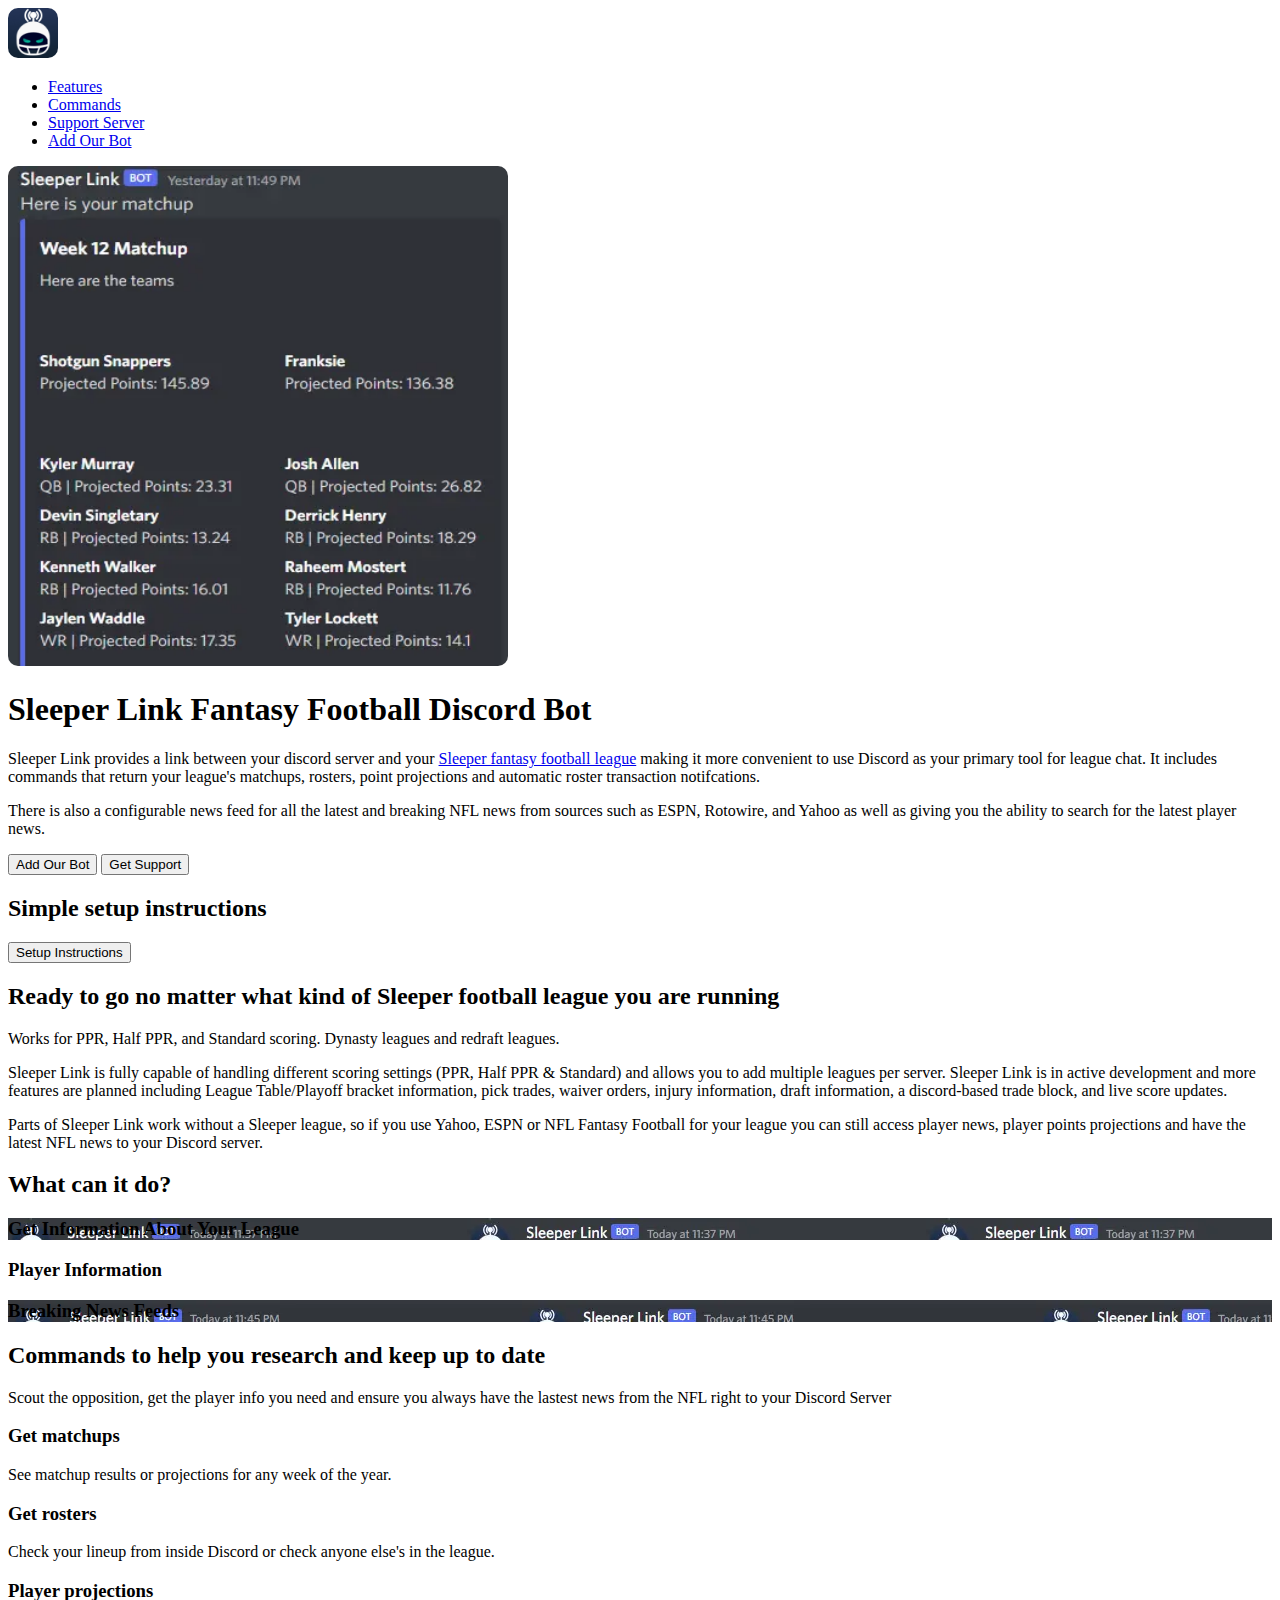
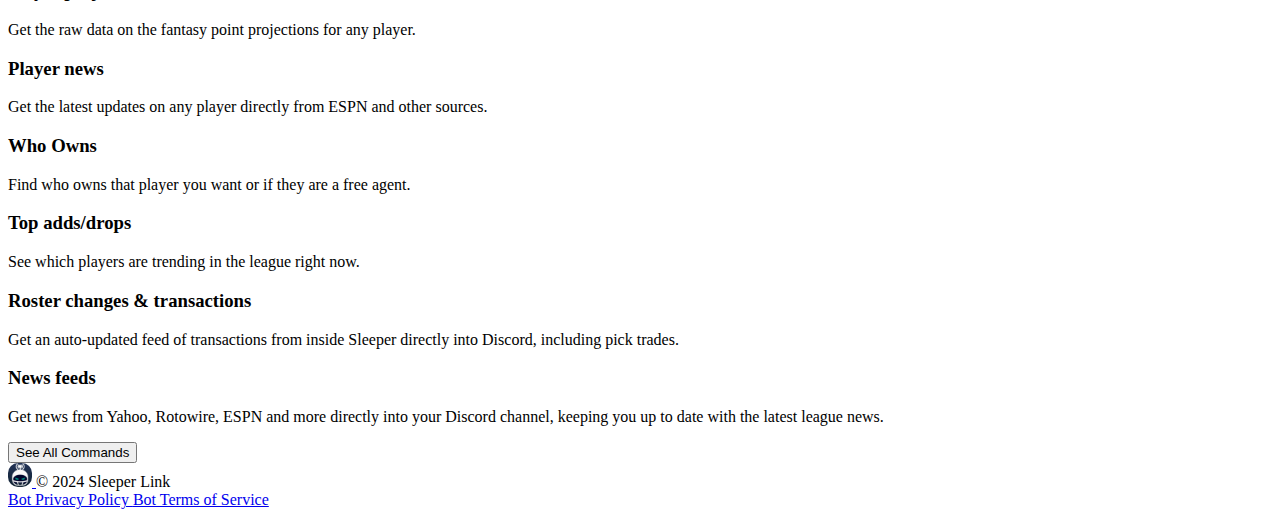
<file: index.html>
<!doctype html>
<html lang="en">

<head>
    <meta charset="utf-8">
    <meta name="viewport" content="width=device-width, initial-scale=1">
    <link rel="canonical" href="https://evildrporkchop.github.io/SleeperLink/" />
    <title>Sleeper Link | Discord Bot For Your Sleeper League</title>
    <meta name="description"
        content="A Discord Bot that helps you get all the information you need from Sleeper Fantasy Football directly into your Discord Server">
    <link rel="icon" type="image/x-icon" href="/assets/images/logo.webp">
    <!-- CSS only -->
    <link href="https://cdn.jsdelivr.net/npm/bootstrap@5.2.3/dist/css/bootstrap.min.css" rel="stylesheet"
        integrity="sha384-rbsA2VBKQhggwzxH7pPCaAqO46MgnOM80zW1RWuH61DGLwZJEdK2Kadq2F9CUG65" crossorigin="anonymous">
    <link href="assets/css/main.css" rel="stylesheet">
    <!-- Google tag (gtag.js) -->
    <script async src="https://www.googletagmanager.com/gtag/js?id=G-PX6PF5WV4D"></script>
    <script>
        window.dataLayer = window.dataLayer || [];
        function gtag() { dataLayer.push(arguments); }
        gtag('js', new Date());

        gtag('config', 'G-PX6PF5WV4D');
    </script>
</head>

<body>
    <main>
        <div class="container col-xxl-8 px-4 py-5">
            <header class="d-flex flex-wrap justify-content-center py-3 mb-4 border-bottom">
                <a href="/" class="d-flex align-items-center mb-3 mb-md-0 me-md-auto text-dark text-decoration-none">
                    <img width="50" height="50" class="custom-border-radius" src="assets/images/logo.webp"></img>
                </a>

                <ul class="nav nav-pills">
                    <li class="nav-item"><a href="#features" class="nav-link">Features</a></li>
                    <li class="nav-item"><a href="/commands.html" class="nav-link">Commands</a></li>
                    <li class="nav-item"><a href="https://discord.gg/FepsA6SgUT" class="nav-link">Support Server</a>
                    </li>
                    <li class="nav-item"><a
                            href="https://discord.com/api/oauth2/authorize?client_id=1043588265372024922&permissions=535261346880&scope=bot%20applications.commands"
                            class="nav-link active" aria-current="page">Add Our Bot</a></li>
                </ul>
            </header>
        </div>
        <!--Hero-->
        <div class="container col-xxl-8 px-4 py-5">
            <div class="row flex-lg-row-reverse align-items-center g-5 py-5">
                <div class="col-10 col-sm-8 col-lg-6">
                    <img src="assets/images/matchup_short.webp"
                        class="custom-border-radius d-block mx-lg-auto img-fluid" alt="Bootstrap Themes" width="500"
                        height="500">
                </div>
                <div class="col-lg-6">
                    <h1 class="display-5 fw-bold lh-1 mb-3">Sleeper Link Fantasy Football Discord Bot</h1>
                    <p class="lead">Sleeper Link provides a link between your discord server and your <a
                            href="https://sleeper.com/">Sleeper
                            fantasy football league</a> making it more convenient to use Discord as your primary tool
                        for
                        league chat. It includes commands
                        that return your league's matchups, rosters, point projections and automatic roster
                        transaction notifcations.</p>
                    <p class="lead">
                        There is also a configurable news feed for all the latest and breaking NFL news from sources
                        such as ESPN,
                        Rotowire, and Yahoo as
                        well as giving you the ability to search for the latest player news.</p>
                    <div class="d-grid gap-2 d-md-flex justify-content-md-start">
                        <a target="_blank"
                            href="https://discord.com/api/oauth2/authorize?client_id=1043588265372024922&permissions=535261346880&scope=bot%20applications.commands"><button
                                type="button" class="btn btn-primary btn-lg px-4 me-md-2">Add Our Bot</button></a>
                        <a target="_blank" href="https://discord.gg/FepsA6SgUT"><button type="button"
                                class="btn btn-outline-secondary btn-lg px-4">Get Support</button></a>
                    </div>
                </div>
            </div>
        </div>
        <div class="px-4 text-center">
            <div class="row flex-lg-row-reverse align-items-center g-5 py-5">
                <h2>Simple setup instructions</h2>
                <a target="_blank" href="https://github.com/EvilDrPorkChop/SleeperLink"><button type="button"
                        class="btn btn-outline-secondary btn-lg px-4">Setup Instructions</button></a>
            </div>
        </div>
        <div class="px-4 text-center border-bottom">
            <div class="col-lg-6 mx-auto">
                <h2 class="fw-bold lh-1 mb-3">Ready to go no matter what kind of Sleeper football league you
                    are running</h2>
                <p class="fw-bold mb-3">Works for PPR, Half PPR, and Standard scoring. Dynasty leagues and redraft
                    leagues.</p4>
                <p class="lead mb-4">
                    Sleeper Link is fully capable of handling different scoring settings (PPR, Half PPR & Standard) and
                    allows you to add multiple leagues per server.



                    Sleeper Link is in active development and more features are planned including League
                    Table/Playoff bracket information,
                    pick trades, waiver orders, injury information, draft information, a discord-based trade block,
                    and live score updates.</p>
                <p class="lead mb-4">Parts of Sleeper Link work without a Sleeper league, so if you use Yahoo, ESPN or
                    NFL Fantasy Football for your league you can still access player news, player points projections and
                    have the latest NFL news to your Discord server.</p>
            </div>
        </div>
        <!--Cards-->
        <div class="container px-4 py-5" id="features">
            <h2 class="pb-2 border-bottom">What can it do?</h2>

            <div class="row row-cols-1 row-cols-lg-3 align-items-stretch g-4 py-5">
                <div class="col">
                    <div class="card card-cover h-100 overflow-hidden bg-overlay text-bg-dark rounded-4 shadow-lg"
                        style="background-image: url('assets/images/matchups.webp');">
                        <div class="d-flex flex-column h-100 p-5 pb-3 text-white text-shadow-1">
                            <h3 class="pt-5 mt-5 mb-4 display-6 lh-1 fw-bold">Get Information About Your League
                            </h3>
                        </div>
                    </div>
                </div>

                <div class="col">
                    <div class="card card-cover h-100 overflow-hidden bg-overlay text-bg-dark rounded-4 shadow-lg"
                        style="background-image: url('assets/images/3918298.webp');">
                        <div class="d-flex flex-column h-100 p-5 pb-3 text-white text-shadow-1">
                            <h3 class="pt-5 mt-5 mb-4 display-6 lh-1 fw-bold">Player Information
                            </h3>
                        </div>
                    </div>
                </div>

                <div class="col">
                    <div class="card card-cover h-100 overflow-hidden bg-overlay text-bg-dark rounded-4 shadow-lg"
                        style="background-image: url('assets/images/News.webp');">
                        <div class="d-flex flex-column h-100 p-5 pb-3 text-shadow-1">
                            <h3 class="pt-5 mt-5 mb-4 display-6 lh-1 fw-bold">Breaking News Feeds</h3>
                        </div>
                    </div>
                </div>
            </div>
        </div>
        <!--Features Grid-->

        <div class="container px-4 py-5" id="icon-grid">
            <h2 class="pb-2 border-bottom">Commands to help you research and keep up to date</h2>
            <p>Scout the opposition, get the player info you need and ensure you always have the lastest news from the
                NFL right to your Discord Server</p>

            <div class="row row-cols-1 row-cols-sm-2 row-cols-md-3 row-cols-lg-4 g-4 py-5">
                <div class="col d-flex align-items-start">
                    <div>
                        <h3 class="fw-bold mb-0 fs-4">Get matchups</h3>
                        <p>See matchup results or projections for any week of the year.</p>
                    </div>
                </div>
                <div class="col d-flex align-items-start">
                    <div>
                        <h3 class="fw-bold mb-0 fs-4">Get rosters</h3>
                        <p>Check your lineup from inside Discord or check anyone else's in the league.</p>
                    </div>
                </div>
                <div class="col d-flex align-items-start">
                    <div>
                        <h3 class="fw-bold mb-0 fs-4">Player projections</h3>
                        <p>Get the raw data on the fantasy point projections for any player.</p>
                    </div>
                </div>
                <div class="col d-flex align-items-start">
                    <div>
                        <h3 class="fw-bold mb-0 fs-4">Player news</h3>
                        <p>Get the latest updates on any player directly from ESPN and other sources.</p>
                    </div>
                </div>
                <div class="col d-flex align-items-start">
                    <div>
                        <h3 class="fw-bold mb-0 fs-4">Who Owns</h3>
                        <p>Find who owns that player you want or if they are a free agent.
                        </p>
                    </div>
                </div>
                <div class="col d-flex align-items-start">
                    <div>
                        <h3 class="fw-bold mb-0 fs-4">Top adds/drops</h3>
                        <p>See which players are trending in the league right now.</p>
                    </div>
                </div>
                <div class="col d-flex align-items-start">
                    <div>
                        <h3 class="fw-bold mb-0 fs-4">Roster changes & transactions</h3>
                        <p>Get an auto-updated feed of transactions from inside Sleeper directly into Discord, including
                            pick trades.</p>
                    </div>
                </div>
                <div class="col d-flex align-items-start">
                    <div>
                        <h3 class="fw-bold mb-0 fs-4">News feeds</h3>
                        <p>Get news from Yahoo, Rotowire, ESPN and more directly into your Discord channel, keeping you
                            up to date with the latest league news.</p>
                    </div>
                </div>
            </div>
            <div class="">
            <a href="/commands.html"><button
                    type="button" class="btn btn-primary btn-lg px-4 me-md-2">See All Commands</button></a>
            </div>
        </div>
        <!--Support Block-->
<!--         <div class="container px-4 py-5" id="donate">
            <h2 class="pb-2 border-bottom">Support The Bot</h2>

            <div class="row row-cols-1 row-cols-md-2 align-items-md-center g-5 py-5">
                <div class="d-flex flex-column align-items-start gap-2">
                    <h3 class="fw-bold">Help Us Keep Sleeper Link Running</h3>
                    <p class="text-muted">Sleeper Link costs money to run in hosting and time. We love doing it
                        but need your help to keep growing it.</p>
                    <p class="text-muted">At the moment we rely on your generosity, in the future we may have other ways
                        to support such as premium features or affiliate links.</p>
                    <script type="text/javascript" src="https://cdnjs.buymeacoffee.com/1.0.0/button.prod.min.js"
                        data-name="bmc-button" data-slug="smittyjensen" data-color="#FF5F5F" data-emoji=""
                        data-font="Poppins" data-text="Buy me a coffee" data-outline-color="#000000"
                        data-font-color="#ffffff" data-coffee-color="#FFDD00"></script>
                </div>
                <div class="row row-cols-1 row-cols-sm-2 g-4">
                    <div class="d-flex flex-column gap-2">
                        <div
                            class="feature-icon-small d-inline-flex align-items-center justify-content-center text-bg-primary bg-gradient fs-4 rounded-3">
                        </div>
                        <h4 class="fw-semibold mb-0">One off donations</h4>
                        <p class="text-muted">Any donation even if it is $1 dollar is massively appreciated.</p>
                    </div>

                    <div class="d-flex flex-column gap-2">
                        <div
                            class="feature-icon-small d-inline-flex align-items-center justify-content-center text-bg-primary bg-gradient fs-4 rounded-3">
                        </div>
                        <h4 class="fw-semibold mb-0">Monthly subscription</h4>
                        <p class="text-muted">Head over to our Buy Me A Coffee page to see what subscriptions there are
                            to support us and the rewards for doing so!</p>
                    </div>

                    <div class="d-flex flex-column gap-2">
                        <div
                            class="feature-icon-small d-inline-flex align-items-center justify-content-center text-bg-primary bg-gradient fs-4 rounded-3">
                        </div>
                        <h4 class="fw-semibold mb-0">Use our affiliate links</h4>
                        <p class="text-muted">Coming soon.</p>
                    </div>

                    <div class="d-flex flex-column gap-2">
                        <div
                            class="feature-icon-small d-inline-flex align-items-center justify-content-center text-bg-primary bg-gradient fs-4 rounded-3">
                        </div>
                        <h4 class="fw-semibold mb-0">Spread the word</h4>
                        <p class="text-muted">Growing the bot helps us a lot! If you know anyone who would love this bot
                            please recommend it!</p>
                    </div>
                </div>
            </div>
        </div> -->
    </main>
    <div class="container">
        <footer class="d-flex flex-wrap justify-content-between align-items-center py-3 my-4 border-top">
            <div class="col-md-4 d-flex align-items-center">
                <a href="/" class="mb-3 me-2 mb-md-0 text-muted text-decoration-none lh-1">
                    <img width="24" height="24" class="custom-border-radius" src="assets/images/logo.webp"
                        alt="Sleeper Link Logo">
                </a>
                <span class="mb-3 mb-md-0 text-muted">© 2024 Sleeper Link</span>
            </div>
            <div class="col-md-4 d-flex align-items-center">
                <a href="/SleeperLink/privacy-policy.html" class="mb-3 me-2 mb-md-0 text-muted text-decoration-none lh-1">
                    Bot Privacy Policy
                </a>
                <a href="/SleeperLink/terms-of-service.html" class="mb-3 me-2 mb-md-0 text-muted text-decoration-none lh-1">
                    Bot Terms of Service
                </a>
            </div>
        </footer>
    </div>
</body>
</file>
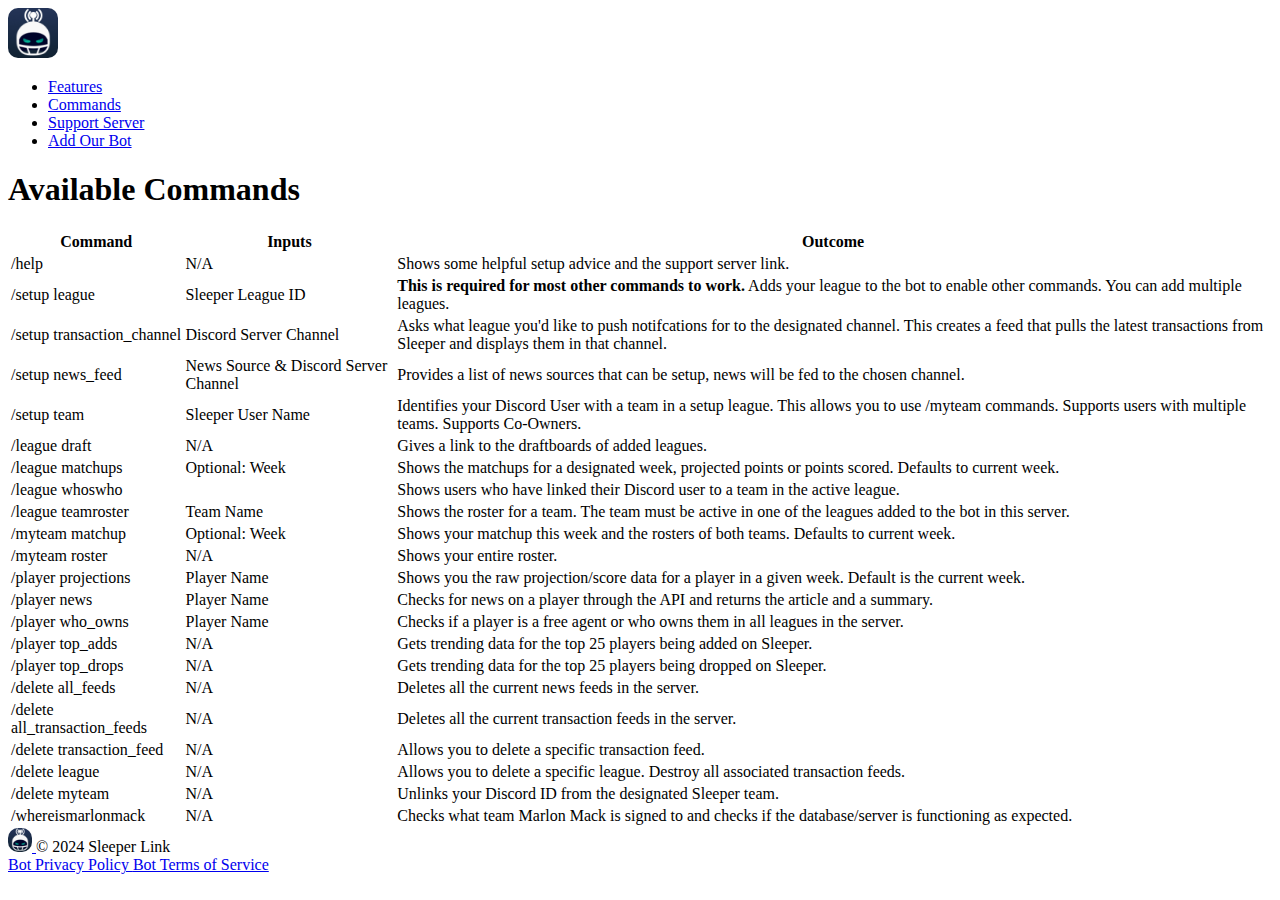
<file: commands.html>
<!doctype html>
<html lang="en">

<head>
    <meta charset="utf-8">
    <meta name="viewport" content="width=device-width, initial-scale=1">
    <link rel="canonical" href="https://evildrporkchop.github.io/SleeperLink/" />
    <title>Sleeper Link | Discord Bot For Your Sleeper League</title>
    <meta name="description"
        content="A Discord Bot that helps you get all the information you need from Sleeper Fantasy Football directly into your Discord Server">
    <link rel="icon" type="image/x-icon" href="/assets/images/logo.webp">
    <!-- CSS only -->
    <link href="https://cdn.jsdelivr.net/npm/bootstrap@5.2.3/dist/css/bootstrap.min.css" rel="stylesheet"
        integrity="sha384-rbsA2VBKQhggwzxH7pPCaAqO46MgnOM80zW1RWuH61DGLwZJEdK2Kadq2F9CUG65" crossorigin="anonymous">
    <link href="assets/css/main.css" rel="stylesheet">
    <!-- Google tag (gtag.js) -->
    <script async src="https://www.googletagmanager.com/gtag/js?id=G-PX6PF5WV4D"></script>
    <script>
        window.dataLayer = window.dataLayer || [];
        function gtag() { dataLayer.push(arguments); }
        gtag('js', new Date());

        gtag('config', 'G-PX6PF5WV4D');
    </script>
</head>

<body>
    <main>
        <div class="container col-xxl-8 px-4 py-5">
            <header class="d-flex flex-wrap justify-content-center py-3 mb-4 border-bottom">
                <a href="/" class="d-flex align-items-center mb-3 mb-md-0 me-md-auto text-dark text-decoration-none">
                    <img width="50" height="50" class="custom-border-radius" src="assets/images/logo.webp"></img>
                </a>

                <ul class="nav nav-pills">
                    <li class="nav-item"><a href="/#features" class="nav-link">Features</a></li>
                    <li class="nav-item"><a href="/commands.html" class="nav-link">Commands</a></li>
                    <li class="nav-item"><a href="https://discord.gg/FepsA6SgUT" class="nav-link">Support Server</a>
                    </li>
                    <li class="nav-item"><a
                            href="https://discord.com/api/oauth2/authorize?client_id=1043588265372024922&permissions=535261346880&scope=bot%20applications.commands"
                            class="nav-link active" aria-current="page">Add Our Bot</a></li>
                </ul>
            </header>
        </div>
        <div class="container">
            <h1 class="pb-5">Available Commands</h1>
        <!--Commands Table-->
        <table class="table table-striped">
            <thead>
                <tr>
                    <th scope="col">Command</th>
                    <th scope="col">Inputs</th>
                    <th scope="col">Outcome</th>
                </tr>
            </thead>
            <tbody>
                <tr>
                    <td>/help</td>
                    <td>N/A</td>
                    <td>Shows some helpful setup advice and the support server link.</td>
                </tr>
                <tr>
                    <td>/setup league</td>
                    <td>Sleeper League ID</td>
                    <td><b>This is required for most other commands to work.</b> Adds your league to the bot to enable other commands. You can add multiple leagues.</td>
                </tr>
                <tr>
                    <td>/setup transaction_channel</td>
                    <td>Discord Server Channel</td>
                    <td>Asks what league you'd like to push notifcations for to the designated channel. This creates a feed that pulls the latest transactions from  Sleeper and displays them in that channel.</td>
                </tr>
                <tr>
                    <td>/setup news_feed</td>
                    <td>News Source & Discord Server Channel</td>
                    <td>Provides a list of news sources that can be setup, news will be fed to the chosen channel.</td>
                </tr>
                <tr>
                    <td>/setup team</td>
                    <td>Sleeper User Name</td>
                    <td>Identifies your Discord User with a team in a setup league. This allows you to use /myteam commands. Supports users with multiple teams. Supports Co-Owners.</td>
                </tr>
                <tr>
                    <td>/league draft</td>
                    <td>N/A</td>
                    <td>Gives a link to the draftboards of added leagues.</td>
                </tr>
                <tr>
                    <td>/league matchups</td>
                    <td>Optional: Week</td>
                    <td>Shows the matchups for a designated week, projected points or points scored. Defaults to current week.</td>
                </tr>
                <tr>
                    <td>/league whoswho</td>
                    <td></td>
                    <td>Shows users who have linked their Discord user to a team in the active league.</td>
                </tr>
                <tr>
                    <td>/league teamroster</td>
                    <td>Team Name</td>
                    <td>Shows the roster for a team. The team must be active in one of the leagues added to the bot in this server.</td>
                </tr>
                <tr>
                    <td>/myteam matchup</td>
                    <td>Optional: Week</td>
                    <td>Shows your matchup  this week and the rosters of both teams. Defaults to current week.</td>
                </tr>
                <tr>
                    <td>/myteam roster</td>
                    <td>N/A</td>
                    <td>Shows your entire roster.</td>
                </tr>
                <tr>
                    <td>/player projections</td>
                    <td>Player Name</td>
                    <td>Shows you the raw projection/score data for a player in a given week. Default is the current week.</td>
                </tr>
                <tr>
                    <td>/player news</td>
                    <td>Player Name</td>
                    <td>Checks for news on a player through the API and returns the article and a summary.</td>
                </tr>
                <tr>
                    <td>/player who_owns</td>
                    <td>Player Name</td>
                    <td>Checks if a player is a free agent or who owns them in all leagues in the server.</td>
                </tr>
                <tr>
                    <td>/player top_adds</td>
                    <td>N/A</td>
                    <td>Gets trending data for the top 25 players being added on Sleeper.</td>
                </tr>
                <tr>
                    <td>/player top_drops</td>
                    <td>N/A</td>
                    <td>Gets trending data for the top 25 players being dropped on Sleeper.</td>
                </tr>
                <tr>
                    <td>/delete all_feeds</td>
                    <td>N/A</td>
                    <td>Deletes all the current news feeds in the server.</td>
                </tr>
                <tr>
                    <td>/delete all_transaction_feeds</td>
                    <td>N/A</td>
                    <td>Deletes all the current transaction feeds in the server.</td>
                </tr>
                <tr>
                    <td>/delete transaction_feed</td>
                    <td>N/A</td>
                    <td>Allows you to delete a specific transaction feed.</td>
                </tr>
                <tr>
                    <td>/delete league</td>
                    <td>N/A</td>
                    <td>Allows you to delete a specific league. Destroy all associated transaction feeds.</td>
                </tr>
                <tr>
                    <td>/delete myteam</td>
                    <td>N/A</td>
                    <td>Unlinks your Discord ID from the designated Sleeper team.</td>
                </tr>
                <tr>
                    <td>/whereismarlonmack</td>
                    <td>N/A</td>
                    <td>Checks what team Marlon Mack is signed to and checks if the database/server is functioning as expected.</td>
                </tr>
            </tbody>
        </table>
        </div>
    </main>
    <div class="container">
        <footer class="d-flex flex-wrap justify-content-between align-items-center py-3 my-4 border-top">
            <div class="col-md-4 d-flex align-items-center">
                <a href="/" class="mb-3 me-2 mb-md-0 text-muted text-decoration-none lh-1">
                    <img width="24" height="24" class="custom-border-radius" src="assets/images/logo.webp"
                        alt="Sleeper Link Logo">
                </a>
                <span class="mb-3 mb-md-0 text-muted">© 2024 Sleeper Link</span>
            </div>
            <div class="col-md-4 d-flex align-items-center">
                <a href="/SleeperLink/privacy-policy.html"
                    class="mb-3 me-2 mb-md-0 text-muted text-decoration-none lh-1">
                    Bot Privacy Policy
                </a>
                <a href="/SleeperLink/terms-of-service.html"
                    class="mb-3 me-2 mb-md-0 text-muted text-decoration-none lh-1">
                    Bot Terms of Service
                </a>
            </div>
        </footer>
    </div>
</body>
</file>
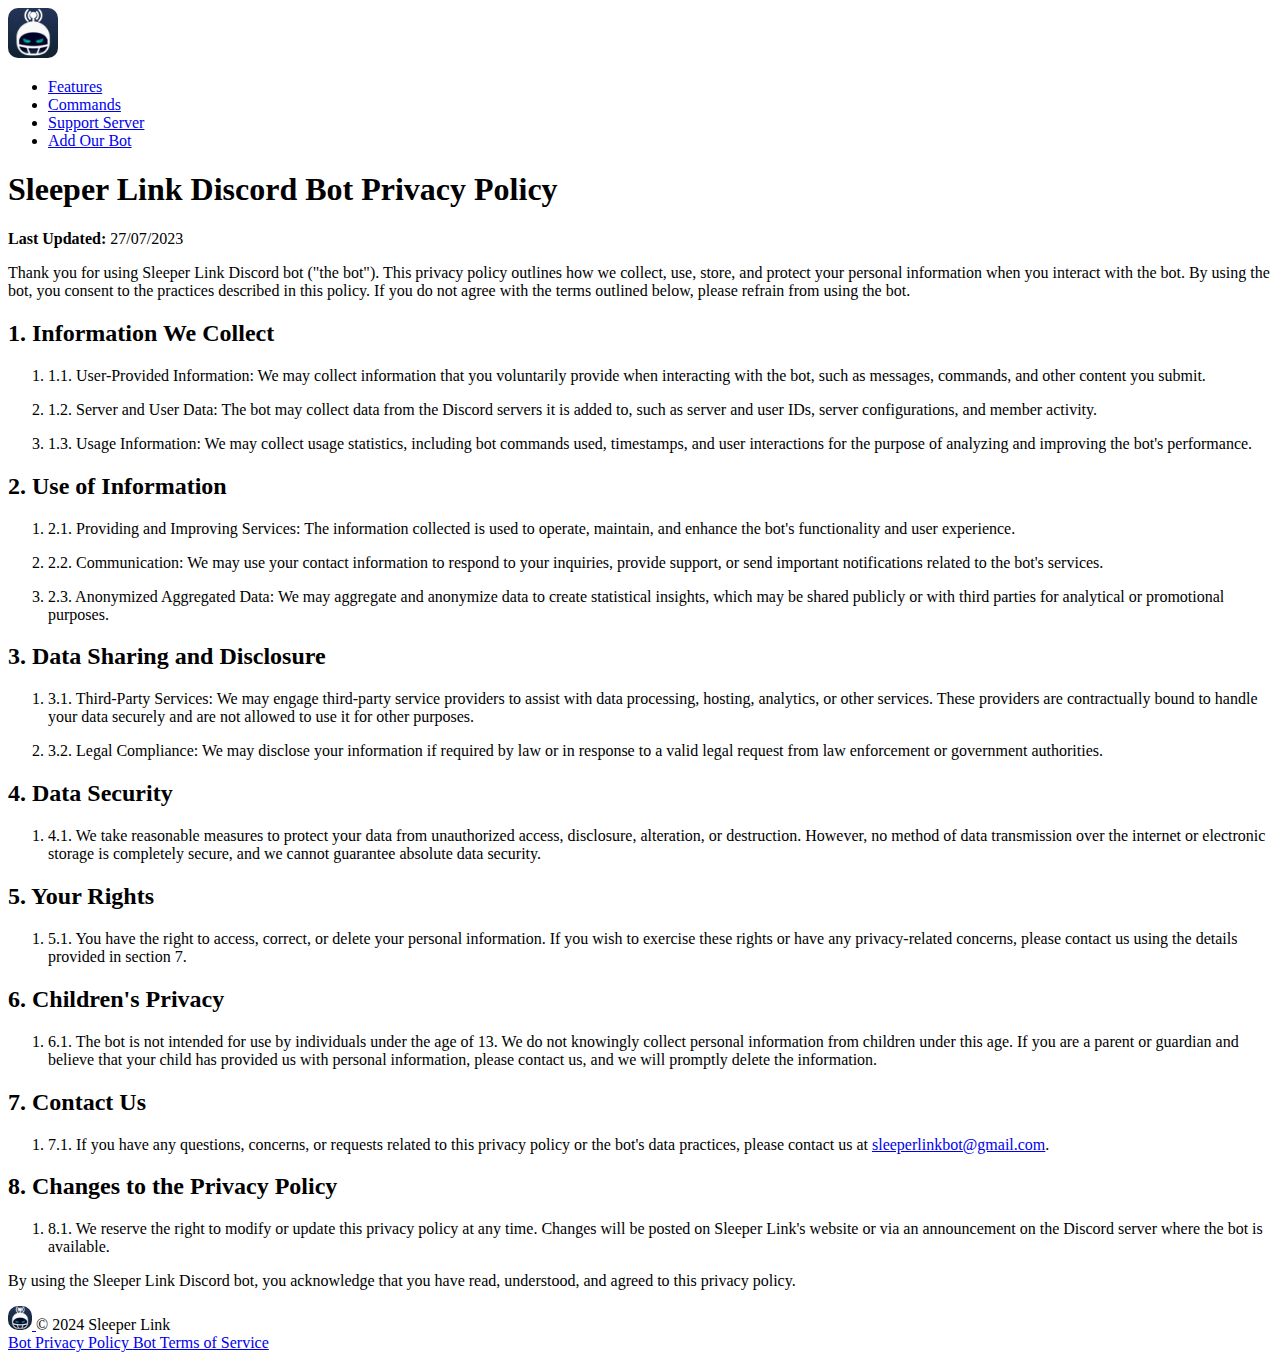
<file: privacy-policy.html>
<!doctype html>
<html lang="en">

<head>
    <meta charset="utf-8">
    <meta name="viewport" content="width=device-width, initial-scale=1">
    <link rel="canonical" href="https://evildrporkchop.github.io/SleeperLink/privacy-policy" />
    <title>Sleeper Link | Discord Bot Privacy Policy</title>
    <link rel="icon" type="image/x-icon" href="/assets/images/logo.webp">
    <!-- CSS only -->
    <link href="https://cdn.jsdelivr.net/npm/bootstrap@5.2.3/dist/css/bootstrap.min.css" rel="stylesheet"
        integrity="sha384-rbsA2VBKQhggwzxH7pPCaAqO46MgnOM80zW1RWuH61DGLwZJEdK2Kadq2F9CUG65" crossorigin="anonymous">
    <link href="assets/css/main.css" rel="stylesheet">
    <!-- Google tag (gtag.js) -->
    <script async src="https://www.googletagmanager.com/gtag/js?id=G-PX6PF5WV4D"></script>
    <script>
        window.dataLayer = window.dataLayer || [];
        function gtag() { dataLayer.push(arguments); }
        gtag('js', new Date());

        gtag('config', 'G-PX6PF5WV4D');
    </script>
</head>

<body>
    <div class="container col-xxl-8 px-4 py-5">
        <header class="d-flex flex-wrap justify-content-center py-3 mb-4 border-bottom">
            <a href="/" class="d-flex align-items-center mb-3 mb-md-0 me-md-auto text-dark text-decoration-none">
                <img width="50" height="50" class="custom-border-radius" src="assets/images/logo.webp"></img>
            </a>

            <ul class="nav nav-pills">
                <li class="nav-item"><a href="/#features" class="nav-link">Features</a></li>
                <li class="nav-item"><a href="/commands.html" class="nav-link">Commands</a></li>
                <li class="nav-item"><a href="https://discord.gg/FepsA6SgUT" class="nav-link">Support Server</a>
                </li>
                <li class="nav-item"><a
                        href="https://discord.com/api/oauth2/authorize?client_id=1043588265372024922&permissions=535261346880&scope=bot%20applications.commands"
                        class="nav-link active" aria-current="page">Add Our Bot</a></li>
            </ul>
        </header>
    </div>
    <div class="container px-4 py-2">
        <h1>Sleeper Link Discord Bot Privacy Policy</h1>
        <p><strong>Last Updated:</strong> 27/07/2023</p>
        <p>Thank you for using Sleeper Link Discord bot ("the bot"). This privacy policy outlines how we collect, use,
            store, and protect your personal information when you interact with the bot. By using the bot, you consent
            to
            the practices described in this policy. If you do not agree with the terms outlined below, please refrain
            from
            using the bot.</p>
        <h2>1. Information We Collect</h2>
        <ol>
            <li>
                <p>1.1. User-Provided Information: We may collect information that you voluntarily provide when
                    interacting
                    with the bot, such as messages, commands, and other content you submit.</p>
            </li>
            <li>
                <p>1.2. Server and User Data: The bot may collect data from the Discord servers it is added to, such as
                    server and user IDs, server configurations, and member activity.</p>
            </li>
            <li>
                <p>1.3. Usage Information: We may collect usage statistics, including bot commands used, timestamps, and
                    user interactions for the purpose of analyzing and improving the bot's performance.</p>
            </li>
        </ol>
        <h2>2. Use of Information</h2>
        <ol>
            <li>
                <p>2.1. Providing and Improving Services: The information collected is used to operate, maintain, and
                    enhance the bot's functionality and user experience.</p>
            </li>
            <li>
                <p>2.2. Communication: We may use your contact information to respond to your inquiries, provide
                    support, or
                    send important notifications related to the bot's services.</p>
            </li>
            <li>
                <p>2.3. Anonymized Aggregated Data: We may aggregate and anonymize data to create statistical insights,
                    which may be shared publicly or with third parties for analytical or promotional purposes.</p>
            </li>
        </ol>
        <h2>3. Data Sharing and Disclosure</h2>
        <ol>
            <li>
                <p>3.1. Third-Party Services: We may engage third-party service providers to assist with data
                    processing,
                    hosting, analytics, or other services. These providers are contractually bound to handle your data
                    securely and are not allowed to use it for other purposes.</p>
            </li>
            <li>
                <p>3.2. Legal Compliance: We may disclose your information if required by law or in response to a valid
                    legal request from law enforcement or government authorities.</p>
            </li>
        </ol>
        <h2>4. Data Security</h2>
        <ol>
            <li>
                <p>4.1. We take reasonable measures to protect your data from unauthorized access, disclosure,
                    alteration,
                    or destruction. However, no method of data transmission over the internet or electronic storage is
                    completely secure, and we cannot guarantee absolute data security.</p>
            </li>
        </ol>
        <h2>5. Your Rights</h2>
        <ol>
            <li>
                <p>5.1. You have the right to access, correct, or delete your personal information. If you wish to
                    exercise
                    these rights or have any privacy-related concerns, please contact us using the details provided in
                    section 7.</p>
            </li>
        </ol>
        <h2>6. Children's Privacy</h2>
        <ol>
            <li>
                <p>6.1. The bot is not intended for use by individuals under the age of 13. We do not knowingly collect
                    personal information from children under this age. If you are a parent or guardian and believe that
                    your
                    child has provided us with personal information, please contact us, and we will promptly delete the
                    information.</p>
            </li>
        </ol>
        <h2>7. Contact Us</h2>
        <ol>
            <li>
                <p>7.1. If you have any questions, concerns, or requests related to this privacy policy or the bot's
                    data
                    practices, please contact us at <a
                        href="mailto:sleeperlinkbot@gmail.com">sleeperlinkbot@gmail.com</a>.
                </p>
            </li>
        </ol>
        <h2>8. Changes to the Privacy Policy</h2>
        <ol>
            <li>
                <p>8.1. We reserve the right to modify or update this privacy policy at any time. Changes will be posted
                    on
                    Sleeper Link's website or via an announcement on the Discord server where the bot is available.</p>
            </li>
        </ol>
        <p>By using the Sleeper Link Discord bot, you acknowledge that you have read, understood, and agreed to this
            privacy
            policy.</p>
    </div>
    <div class="container">
        <footer class="d-flex flex-wrap justify-content-between align-items-center py-3 my-4 border-top">
            <div class="col-md-4 d-flex align-items-center">
                <a href="/" class="mb-3 me-2 mb-md-0 text-muted text-decoration-none lh-1">
                    <img width="24" height="24" class="custom-border-radius" src="assets/images/logo.webp"
                        alt="Sleeper Link Logo">
                </a>
                <span class="mb-3 mb-md-0 text-muted">© 2024 Sleeper Link</span>
            </div>
            <div class="col-md-4 d-flex align-items-center">
                <a href="/SleeperLink/privacy-policy.html" class="mb-3 me-2 mb-md-0 text-muted text-decoration-none lh-1">
                    Bot Privacy Policy
                </a>
                <a href="/SleeperLink/terms-of-service.html" class="mb-3 me-2 mb-md-0 text-muted text-decoration-none lh-1">
                    Bot Terms of Service
                </a>
            </div>
        </footer>
    </div>
</body>

</html>
</file>
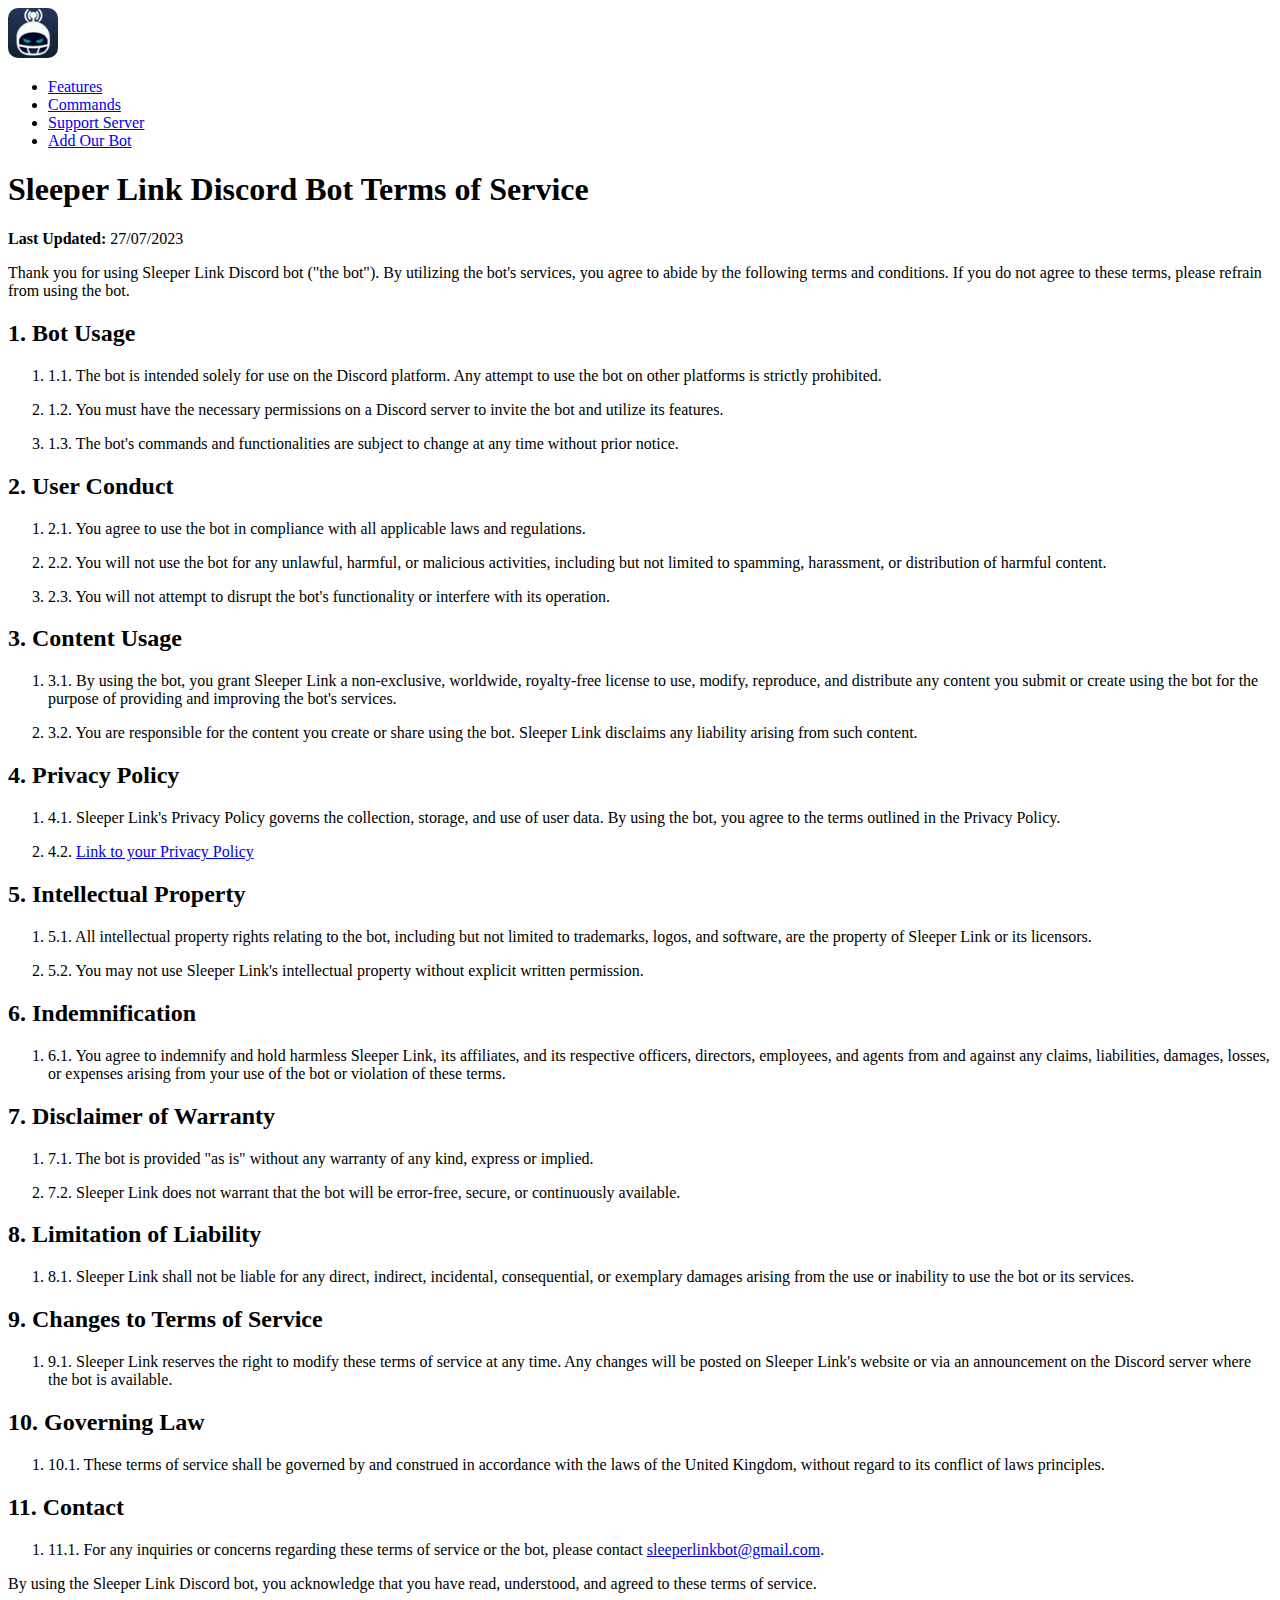
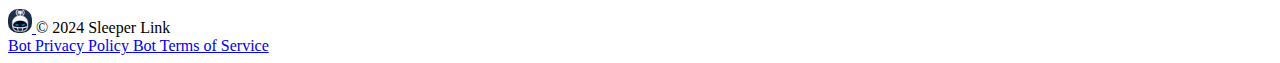
<file: terms-of-service.html>
<!doctype html>
<html lang="en">

<head>
    <meta charset="utf-8">
    <meta name="viewport" content="width=device-width, initial-scale=1">
    <link rel="canonical" href="https://evildrporkchop.github.io/SleeperLink/terms-of-service" />
    <title>Sleeper Link | Discord Bot Terms of Service</title>
    <link rel="icon" type="image/x-icon" href="/assets/images/logo.webp">
    <!-- CSS only -->
    <link href="https://cdn.jsdelivr.net/npm/bootstrap@5.2.3/dist/css/bootstrap.min.css" rel="stylesheet"
        integrity="sha384-rbsA2VBKQhggwzxH7pPCaAqO46MgnOM80zW1RWuH61DGLwZJEdK2Kadq2F9CUG65" crossorigin="anonymous">
    <link href="assets/css/main.css" rel="stylesheet">
    <!-- Google tag (gtag.js) -->
    <script async src="https://www.googletagmanager.com/gtag/js?id=G-PX6PF5WV4D"></script>
    <script>
        window.dataLayer = window.dataLayer || [];
        function gtag() { dataLayer.push(arguments); }
        gtag('js', new Date());

        gtag('config', 'G-PX6PF5WV4D');
    </script>
</head>

<body>
    <div class="container col-xxl-8 px-4 py-5">
        <header class="d-flex flex-wrap justify-content-center py-3 mb-4 border-bottom">
            <a href="/" class="d-flex align-items-center mb-3 mb-md-0 me-md-auto text-dark text-decoration-none">
                <img width="50" height="50" class="custom-border-radius" src="assets/images/logo.webp"></img>
            </a>

            <ul class="nav nav-pills">
                <li class="nav-item"><a href="/#features" class="nav-link">Features</a></li>
                <li class="nav-item"><a href="/commands.html" class="nav-link">Commands</a></li>
                <li class="nav-item"><a href="https://discord.gg/FepsA6SgUT" class="nav-link">Support Server</a>
                </li>
                <li class="nav-item"><a
                        href="https://discord.com/api/oauth2/authorize?client_id=1043588265372024922&permissions=535261346880&scope=bot%20applications.commands"
                        class="nav-link active" aria-current="page">Add Our Bot</a></li>
            </ul>
        </header>
    </div>
    <div class="container px-4 py-2">
        <h1>Sleeper Link Discord Bot Terms of Service</h1>
        <p><strong>Last Updated:</strong> 27/07/2023</p>
        <p>Thank you for using Sleeper Link Discord bot ("the bot"). By utilizing the bot's services, you agree to abide
            by
            the following terms and conditions. If you do not agree to these terms, please refrain from using the bot.
        </p>
        <h2>1. Bot Usage</h2>
        <ol>
            <li>
                <p>1.1. The bot is intended solely for use on the Discord platform. Any attempt to use the bot on other
                    platforms is strictly prohibited.</p>
            </li>
            <li>
                <p>1.2. You must have the necessary permissions on a Discord server to invite the bot and utilize its
                    features.</p>
            </li>
            <li>
                <p>1.3. The bot's commands and functionalities are subject to change at any time without prior notice.
                </p>
            </li>
        </ol>
        <h2>2. User Conduct</h2>
        <ol>
            <li>
                <p>2.1. You agree to use the bot in compliance with all applicable laws and regulations.</p>
            </li>
            <li>
                <p>2.2. You will not use the bot for any unlawful, harmful, or malicious activities, including but not
                    limited to spamming, harassment, or distribution of harmful content.</p>
            </li>
            <li>
                <p>2.3. You will not attempt to disrupt the bot's functionality or interfere with its operation.</p>
            </li>
        </ol>
        <h2>3. Content Usage</h2>
        <ol>
            <li>
                <p>3.1. By using the bot, you grant Sleeper Link a non-exclusive, worldwide, royalty-free license to
                    use,
                    modify, reproduce, and distribute any content you submit or create using the bot for the purpose of
                    providing and improving the bot's services.</p>
            </li>
            <li>
                <p>3.2. You are responsible for the content you create or share using the bot. Sleeper Link disclaims
                    any
                    liability arising from such content.</p>
            </li>
        </ol>
        <h2>4. Privacy Policy</h2>
        <ol>
            <li>
                <p>4.1. Sleeper Link's Privacy Policy governs the collection, storage, and use of user data. By using
                    the
                    bot, you agree to the terms outlined in the Privacy Policy.</p>
            </li>
            <li>
                <p>4.2. <a href="/SleeperLink/privacy-policy.html">Link to your Privacy Policy</a></p>
            </li>
        </ol>
        <h2>5. Intellectual Property</h2>
        <ol>
            <li>
                <p>5.1. All intellectual property rights relating to the bot, including but not limited to trademarks,
                    logos, and software, are the property of Sleeper Link or its licensors.</p>
            </li>
            <li>
                <p>5.2. You may not use Sleeper Link's intellectual property without explicit written permission.</p>
            </li>
        </ol>
        <h2>6. Indemnification</h2>
        <ol>
            <li>
                <p>6.1. You agree to indemnify and hold harmless Sleeper Link, its affiliates, and its respective
                    officers,
                    directors, employees, and agents from and against any claims, liabilities, damages, losses, or
                    expenses
                    arising from your use of the bot or violation of these terms.</p>
            </li>
        </ol>
        <h2>7. Disclaimer of Warranty</h2>
        <ol>
            <li>
                <p>7.1. The bot is provided "as is" without any warranty of any kind, express or implied.</p>
            </li>
            <li>
                <p>7.2. Sleeper Link does not warrant that the bot will be error-free, secure, or continuously
                    available.
                </p>
            </li>
        </ol>
        <h2>8. Limitation of Liability</h2>
        <ol>
            <li>
                <p>8.1. Sleeper Link shall not be liable for any direct, indirect, incidental, consequential, or
                    exemplary
                    damages arising from the use or inability to use the bot or its services.</p>
            </li>
        </ol>
        <h2>9. Changes to Terms of Service</h2>
        <ol>
            <li>
                <p>9.1. Sleeper Link reserves the right to modify these terms of service at any time. Any changes will
                    be
                    posted on Sleeper Link's website or via an announcement on the Discord server where the bot is
                    available.</p>
            </li>
        </ol>
        <h2>10. Governing Law</h2>
        <ol>
            <li>
                <p>10.1. These terms of service shall be governed by and construed in accordance with the laws of the
                    United
                    Kingdom, without regard to its conflict of laws principles.</p>
            </li>
        </ol>
        <h2>11. Contact</h2>
        <ol>
            <li>
                <p>11.1. For any inquiries or concerns regarding these terms of service or the bot, please contact <a
                        href="mailto:sleeperlinkbot@gmail.com">sleeperlinkbot@gmail.com</a>.</p>
            </li>
        </ol>
        <p>By using the Sleeper Link Discord bot, you acknowledge that you have read, understood, and agreed to these
            terms
            of service.</p>
    </div>
    <div class="container">
        <footer class="d-flex flex-wrap justify-content-between align-items-center py-3 my-4 border-top">
            <div class="col-md-4 d-flex align-items-center">
                <a href="/" class="mb-3 me-2 mb-md-0 text-muted text-decoration-none lh-1">
                    <img width="24" height="24" class="custom-border-radius" src="assets/images/logo.webp"
                        alt="Sleeper Link Logo">
                </a>
                <span class="mb-3 mb-md-0 text-muted">© 2024 Sleeper Link</span>
            </div>
            <div class="col-md-4 d-flex align-items-center">
                <a href="/SleeperLink/privacy-policy.html" class="mb-3 me-2 mb-md-0 text-muted text-decoration-none lh-1">
                    Bot Privacy Policy
                </a>
                <a href="/SleeperLink/terms-of-service.html" class="mb-3 me-2 mb-md-0 text-muted text-decoration-none lh-1">
                    Bot Terms of Service
                </a>
            </div>
        </footer>
    </div>
</body>

</html>
</file>
<file: assets/css/main.css>
.text-red{
    color: #FF5F5F;
}

.bg-overlay{
    background-blend-mode: overlay;
}

.custom-border-radius{
    border-radius: 10px;
}

p{
    font-weight: 400 !important;
}
</file>
